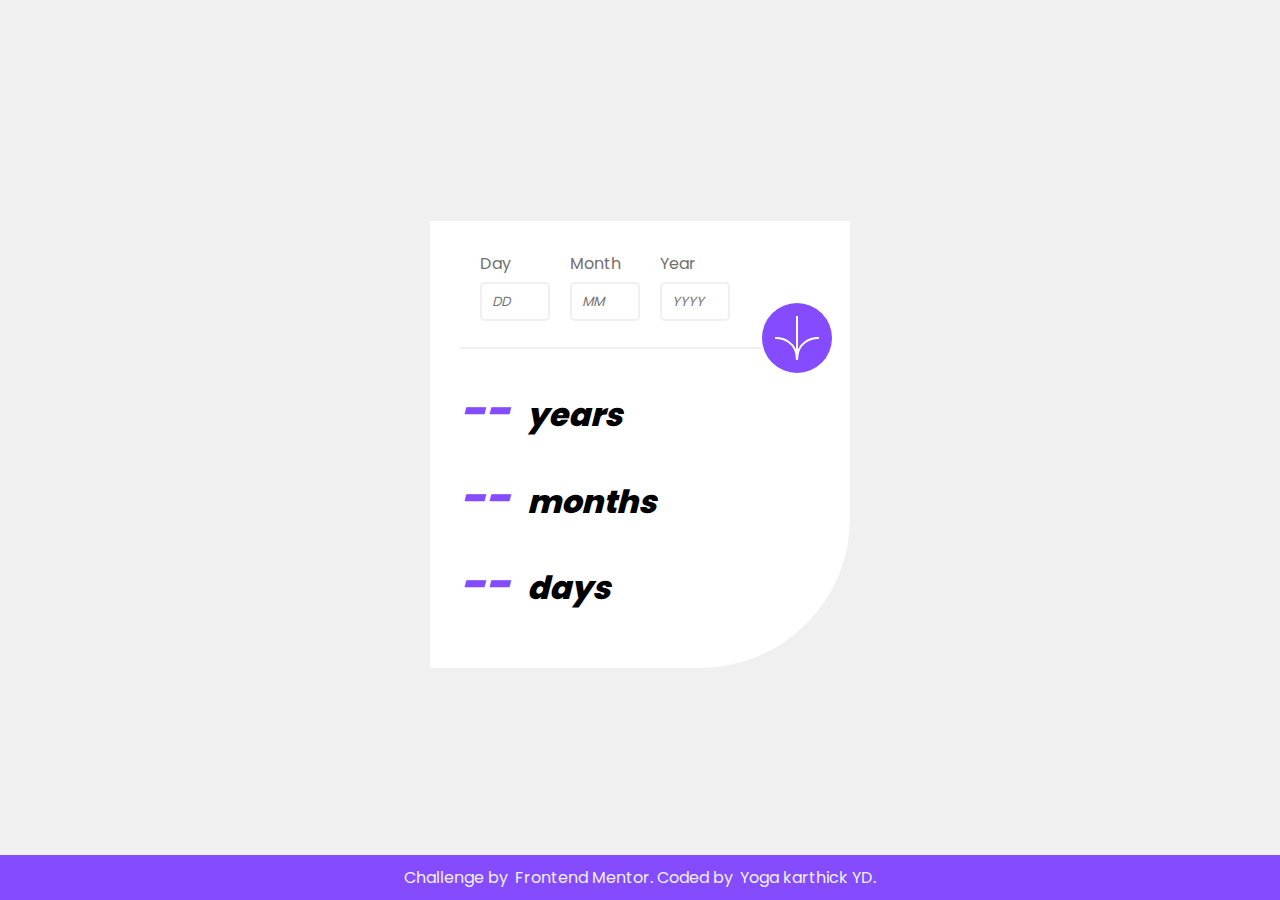
<file: age-calculator-app-main/index.html>
<!DOCTYPE html>
<html lang="en">
<head>
  <meta charset="UTF-8">
  <meta name="viewport" content="width=device-width, initial-scale=1.0"> <!-- displays site properly based on user's device -->

  <link rel="icon" type="image/png" sizes="32x32" href="./assets/images/favicon-32x32.png">
  
  <title>Frontend Mentor | Age calculator app</title>

<link rel="stylesheet" href="style.css">
</head>
<body>
<div class="container">
  <div class="age-form">
    <div class="input-container">
      <span>Day</span>
      <input type="number"  id="day" placeholder="DD" autocomplete="off">
      <small class="error-day"></small> 
    </div>
    <div class="input-container">
      <span>Month</span>
      <input type="number"  id="month" placeholder="MM" autocomplete="off">
      <small class="error-month"></small>
    </div>
    <div class="input-container">
      <span>Year</span>
      <input type="number"  id="year" placeholder="YYYY" autocomplete="off">
      <small class="error-year">
      </small>
    </div>
  </div>
  <button class="submit-btn">
    <img src="./assets/images/icon-arrow.svg" alt="">
    </button>
  <div class="output">
    <h1><span class="output-year">--</span>years</h1>
    <h1><span class="output-month">--</span>months</h1>
    <h1><span class="output-day">--</span>days</h1>
  </div>
</div>
<script src="script.js"></script>
</body>
</html>
    <div class="footer">
    <span id="by">Challenge by</span>  
      <a href="https://www.frontendmentor.io?ref=challenge" target="_blank"
        >Frontend Mentor</a
      >. Coded by <a href="https://www.linkedin.com/in/yogakarthick-yd/"><span id="name">Yoga karthick YD</span></a>.
    </div>
  </body>
</html>
</file>
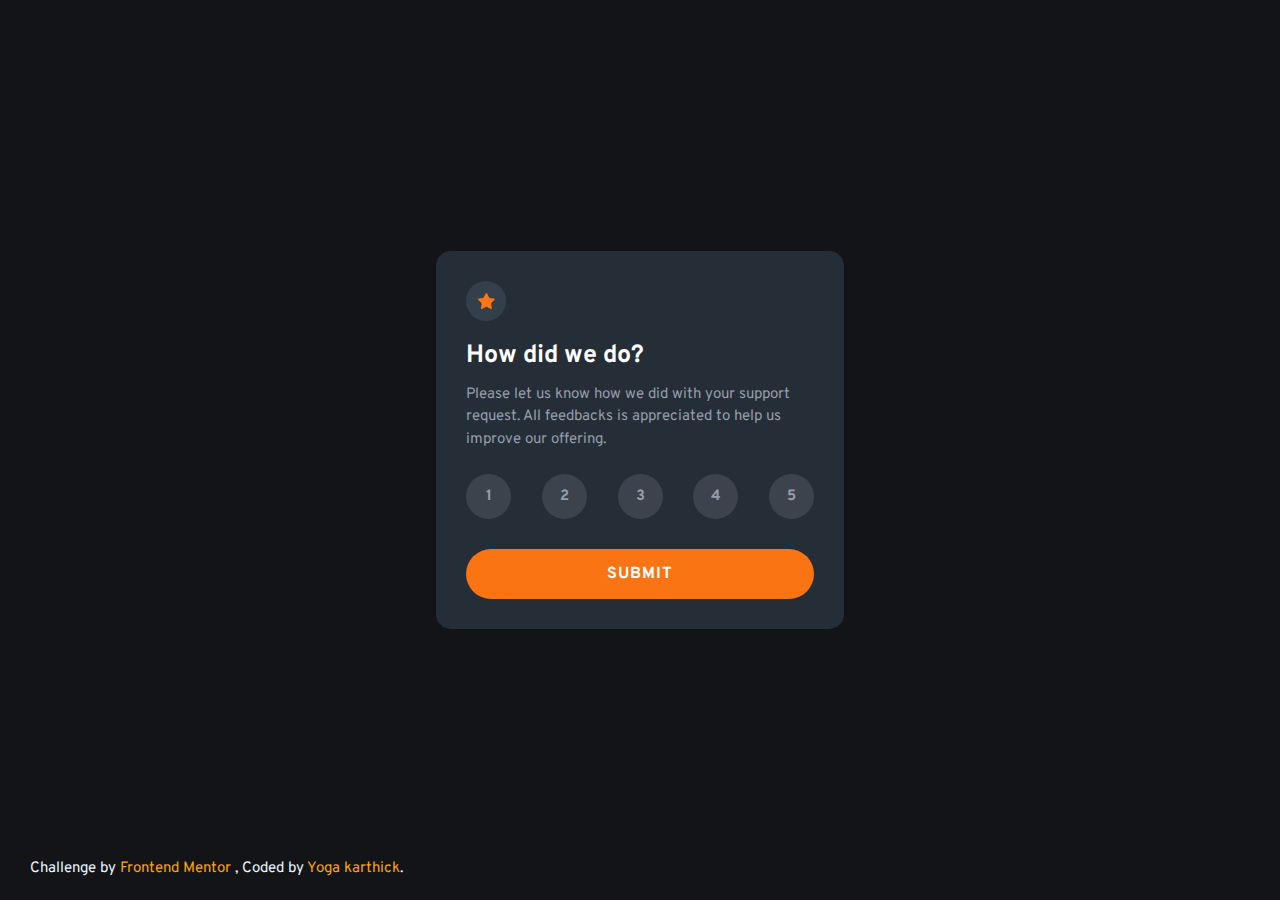
<file: Interactive rating component/interactive-rating-component-main/index.html>
<!DOCTYPE html>
<html lang="en">
  <head>
    <meta charset="UTF-8" />
    <meta name="viewport" content="width=device-width, initial-scale=1.0" />
    <!-- displays site properly based on user's device -->
    <link
      rel="icon"
      type="image/png"
      sizes="32x32"
      href="./images/favicon-32x32.png"
    />
    <link rel="preconnect" href="https://fonts.googleapis.com" />
    <link rel="preconnect" href="https://fonts.gstatic.com" crossorigin />
    <link
      href="https://fonts.googleapis.com/css2?family=Overpass:wght@400;700&display=swap"
      rel="stylesheet"
    />
    <link rel="stylesheet" href="./style.css" />
    <script src="script.js" defer></script>
    <title>Frontend Mentor | Interactive rating component</title>
  </head>
  <body>
    <div class="top-container">
      <!-- Rating Card -->
      <div class="rating-card" id="ratingCard">
        <div class="start-icon">
          <svg width="17" height="16" xmlns="http://www.w3.org/2000/svg">
            <path
              d="m9.067.43 1.99 4.031c.112.228.33.386.58.422l4.45.647a.772.772 0 0 1 .427 1.316l-3.22 3.138a.773.773 0 0 0-.222.683l.76 4.431a.772.772 0 0 1-1.12.813l-3.98-2.092a.773.773 0 0 0-.718 0l-3.98 2.092a.772.772 0 0 1-1.119-.813l.76-4.431a.77.77 0 0 0-.222-.683L.233 6.846A.772.772 0 0 1 .661 5.53l4.449-.647a.772.772 0 0 0 .58-.422L7.68.43a.774.774 0 0 1 1.387 0Z"
              fill="#FC7614"
            />
          </svg>
        </div>
        <h3 class="question">How did we do?</h3>
        <p class="support-feedback">
          Please let us know how we did with your support request. All feedbacks
          is appreciated to help us improve our offering.
        </p>
        <div class="rating-numbers">
          <button class="vote-btn" value="1">1</button>
          <button class="vote-btn" value="2">2</button>
          <button class="vote-btn" value="3">3</button>
          <button class="vote-btn" value="4">4</button>
          <button class="vote-btn" value="5">5</button>
        </div>
        <button class="submit-btn" id="submitRatingBtn">Submit</button>
      </div>

      <!-- Thank you card -->
      <div class="feedback-card hidden" id="feedbackCard">
        <img src="./images/illustration-thank-you.svg" alt="" />
        <p class="badge-vote">
          You selected <span id="numberRating"></span> out of 5
        </p>
        <h3 class="title">Thank you!</h3>
        <p class="subtitle">
          We appreciate you taking the time to give a rating. If you ever need
          more support. don't hesitate to get in touch!
        </p>
      </div>
    </div>
    <div class="attribution">
      Challenge by
      <a href="https://www.frontendmentor.io?ref=challenge" target="_blank"
        >Frontend Mentor</a
      >
      , Coded by <a href="#">Yoga karthick</a>.
    </div>
  </body>
</html>
</file>
<file: age-calculator-app-main/style.css>
:root {
  --White: hsl(0, 0%, 100%);
  --Off-white: hsl(0, 0%, 94%);
  --Light-grey: hsl(0, 0%, 86%);
  --Smokey-grey: hsl(0, 1%, 44%);
  --Off-black: hsl(0, 0%, 8%);
  --Purple: hsl(259, 100%, 65%);
  --Light-red: hsl(0, 100%, 67%);
}

@font-face {
  font-family: Popi;
  src: url(./assets/fonts/Poppins-Regular.ttf);
}

@font-face {
  font-family: large-Popi;
  src: url(./assets/fonts/Poppins-ExtraBold.ttf);
}
* {
  box-sizing: border-box;
}
body {
  display: flex;
  justify-content: center;
  background-color: var(--Off-white);
  align-items: center;
  min-height: 97vh;
}
.container {
  background-color: var(--White);
  width: 420px;
  max-width: 80%;
  padding: 30px;
  position: relative;
  border-bottom-right-radius: 150px;
}
input {
  width: 70px;
  padding: 10px;
  border-radius: 5px;
  border: 2px solid var(--Off-white);
  /* border: none; */
  outline: none;
}
input:focus {
  border: 2px solid var(--Purple);
}
.input-container span {
  color: var(--Smokey-grey);
  margin-bottom: 6px;
  font-family: Popi;
}
input::-webkit-outer-spin-button,
input::-webkit-inner-spin-button {
  -webkit-appearance: none;
}
small {
  color: red;
  font-size: 0.6rem;
  font-weight: bold;
  text-transform: capitalize;
  font-family: popi;
  font-style: italic;
  margin-top: 6px;
}
.submit-btn {
  width: 70px;
  height: 70px;
  padding: 20px;
  display: flex;
  background-color: var(--Purple);
  justify-content: center;
  align-items: center;
  border: none;
  border-radius: 50%;
  position: absolute;
  right: 18px;
  top: 82px;
  cursor: pointer;
  transition: all 0.5s ease;
}
.submit-btn:hover {
  background-color: black;
}
.output span {
  font-size: 2.75rem;
  color: var(--Purple);
  margin-right: 17px;
}
.output {
  font-style: italic;
  font-family: large-Popi;
}
.input-container {
  display: flex;
  flex-direction: column;
  margin-left: 20px;
  margin-bottom: 20px;
}
input::placeholder {
  font: 15px;
  font-family: Popi;
  font-style: italic;
}
.age-form {
  display: flex;
  border-bottom: 2px solid var(--Off-white);
  margin-bottom: 29px;
  width: 18.875rem;
}
#error-msg {
  color: hsl(0, 100%, 67%);
  margin-top: 10px;
}
.footer {
  display: flex;
  justify-content: center;
  align-items: center;
  background-color: hsl(259, 100%, 65%);
  color: hsl(0, 0%, 94%);
  padding: 10px;
  position: fixed;
  bottom: 0;
  left: 0;
  width: 100%;
  text-decoration: none;
  font-family: popi;
}

.footer a {
  text-decoration: none;
  color: inherit;
}

.footer a:hover {
  text-decoration: underline;
}
#name {
  margin-left: 7px;
}
#by {
  margin-right: 7px;
}
@media (max-width: 768px) {
  .container {
    max-width: 90%;
  }

  .submit-btn {
    width: 35px;
    height: 26px;
    right: 149px;
    top: 109px;
  }

  .submit-btn img {
    transform: scale(0.8);
  }

  .output span {
    font-size: 2rem;
  }

  .input-container {
    margin-left: 15px;
  }

  .age-form {
    width: 100%;
  }

  .footer {
    font-size: 0.8rem;
  }
  #error-msg {
    font-family: popi;
  }
}
</file>
<file: Interactive rating component/interactive-rating-component-main/style.css>
:root {
  --white: hsl(0, 0%, 100%);
  --light-grey: hsl(217, 12%, 63%);
  --medium-grey: hsl(216, 12%, 54%);
  --dark-blue: hsl(213, 19%, 18%);
  --very-dark-blue: hsl(216, 12%, 8%);
  --orange: hsl(25, 97%, 53%);
}

* {
  box-sizing: border-box;
  margin: 0;
  padding: 0;
  font-family: "Overpass", sans-serif;
}

html {
  height: 100%;
  font-size: 62.5%; /* 10px */
}

body {
  font-size: 1.5rem;
  line-height: 1.5;
  -webkit-font-smoothing: antialiased;
  -moz-osx-font-smoothing: grayscale;
  -webkit-text-size-adjust: 100%;
  -webkit-tap-highlight-color: transparent;
  height: 100%;
  background: var(--very-dark-blue);
  color: var(--light-grey);
}

.top-container {
  display: flex;
  flex-direction: column;
  min-height: 100%;
  max-width: 44rem;
  margin: -10px auto;
  padding: 4rem 1.6rem;
  justify-content: center;
}
.top-container.container > * {
  margin: auto;
}

.rating-card {
  background: var(--dark-blue);
  padding: 3rem;
  border-radius: 1.5rem;
}

.start-icon {
  width: 4rem;
  height: 4rem;
  border-radius: 50%;
  background: hsl(213, 19%, 25%);
  display: flex;
  justify-content: center;
  align-items: center;
}

.rating-card .question {
  color: var(--white);
  font-size: 2.5rem;
  margin: 17px 0 8px;
}

button {
  -webkit-user-select: none;
  user-select: none;
  appearance: none;
  border: none;
  cursor: pointer;
}

.vote-btn {
  display: inline-block;
  width: 4.5rem;
  height: 4.5rem;
  border-radius: 50%;
  background: hsl(216, 12%, 27%);
  color: var(--light-grey);
  vertical-align: middle;
  text-align: center;
  font-size: 1.5rem;
  font-weight: bold;
  transition: 200ms ease-out;
}

.vote-btn:hover {
  background: var(--orange);
  color: var(--white);
}

.vote-btn.active {
  background: var(--orange);
  color: #fff;
}

.rating-numbers {
  display: flex;
  align-items: center;
  justify-content: space-between;
  gap: 1rem;
  margin-top: 2.3rem;
}

.submit-btn {
  display: block;
  width: 100%;
  padding: 1.5rem;
  background: var(--orange);
  color: #fff;
  font-size: 1.6rem;
  font-weight: bold;
  letter-spacing: 1px;
  text-transform: uppercase;
  border-radius: 30rem;
  margin-top: 3rem;
  transition: 200ms ease-out;
}

.submit-btn:hover {
  background: #fff;
  color: var(--orange);
}

.submit-btn:active {
  transform: scale(0.94);
}

.feedback-card {
  background: var(--dark-blue);
  padding: 4rem 3.5rem 5rem;
  text-align: center;
  display: flex;
  flex-direction: column;
  align-items: center;
  border-radius: 2rem;
  transform: scale(0);
  opacity: 0;
  animation: fadeIn 500ms ease forwards;
  animation-delay: 100ms;
}

.feedback-card img {
  display: block;
  width: 100%;
  max-width: 18rem;
}

.feedback-card .badge-vote {
  color: hsl(25, 97%, 60%);
  background: hsl(216, 12%, 22%);
  max-width: max-content;
  padding: 1.2rem 2rem;
  border-radius: 50rem;
  line-height: 1;
  margin: 4rem 0 3rem;
}

.feedback-card .title {
  color: #fff;
  font-size: 3rem;
  margin-bottom: 1rem;
}

.hidden {
  display: none;
}

.attribution {
  color: aliceblue;
  position: absolute;
  left: 3rem;
  bottom: 2rem;
}
.attribution a {
  text-decoration: none;
  color: orange;
}

@keyframes fadeIn {
  0% {
    transform: scale(0);
    opacity: 0.5;
  }

  100% {
    transform: scale(1);
    opacity: 1;
  }
}

@media screen and (max-width: 375px) {
  .rating-card {
    padding: 3rem 2rem;
  }

  .feedback-card {
    padding: 4rem 2rem 5rem;
  }
}
</file>
